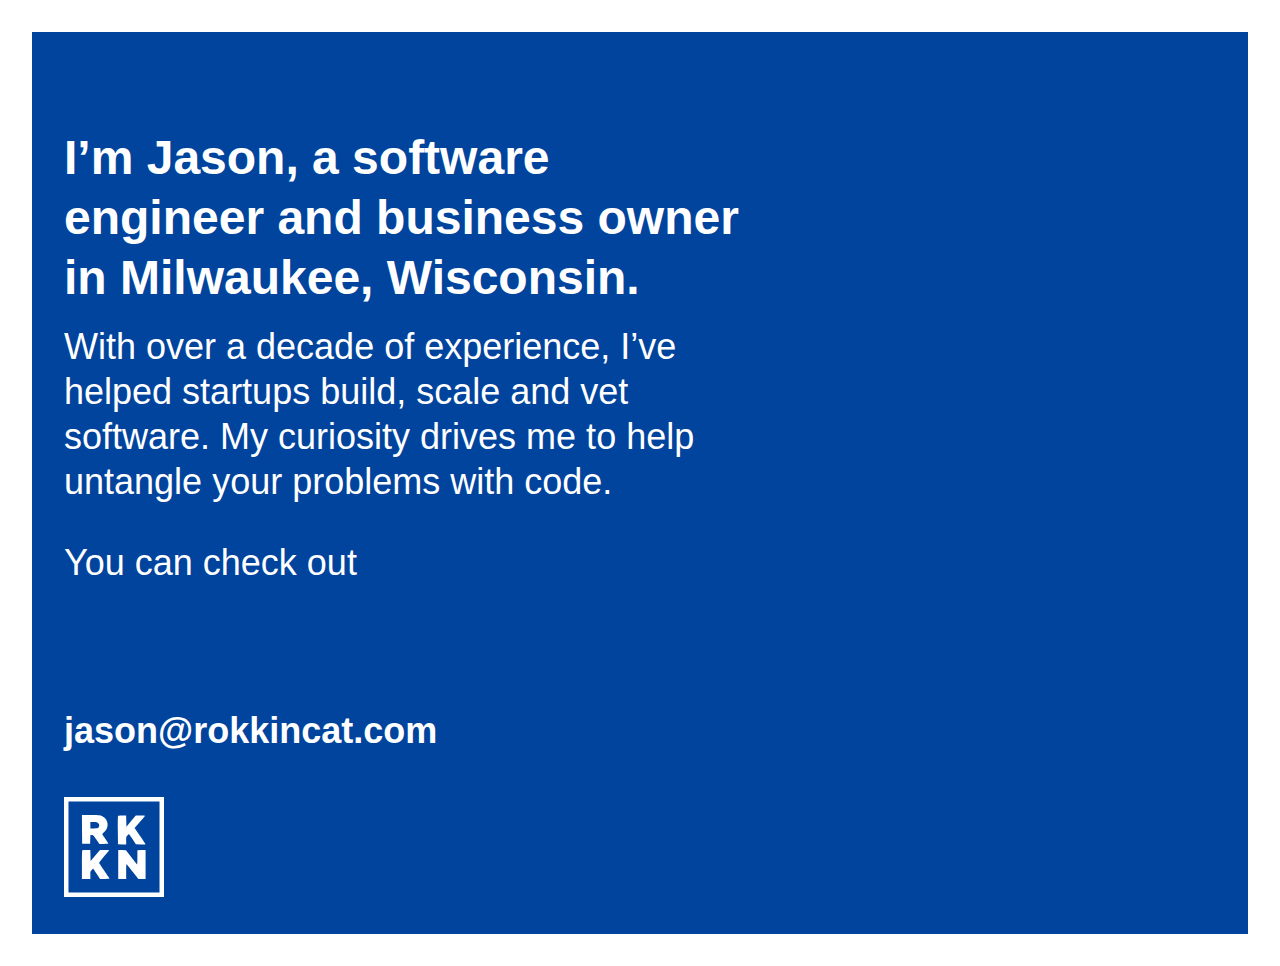
<file: index.html>
<!DOCTYPE html>
<html lang="en">
<head>
    <title>Jason Stiebs</title>
    <meta http-equiv="Content-Type" content="text/html; charset=utf-8" />
    <meta name="description" content="Jason Stiebs Personal Website" />
    <meta name="google-site-verification" content="HQWQG0ZG1ehtqg8ivSqHW1lZJks6yokHUEiXz8a1mnw" />
    <meta name="viewport" content="width=device-width, initial-scale=1">
    <style>
        html { line-height: 1.15; /* 1 */ -ms-text-size-adjust: 100%; /* 2 */ -webkit-text-size-adjust: 100%; /* 2 */ }
        body { margin: 0; }
        article, aside, footer, header, nav, section { display: block; }
        h1 { font-size: 2em; margin: .67em 0; }
        a { background-color: transparent; /* 1 */ -webkit-text-decoration-skip: objects; /* 2 */ }
        svg:not(:root) { overflow: hidden; }
        html, body, div, article, section, main, footer, header, form, fieldset, legend,
        pre, code, a, h1, h2, h3, h4, h5, h6, p, ul, ol, li, dl, dt, dd, textarea, table,
        td, th, tr, input[type="email"], input[type="number"], input[type="password"],
        input[type="tel"], input[type="text"], input[type="url"], .border-box { box-sizing: border-box; }

        .hide-child .child { opacity: 0; -webkit-transition: opacity .15s ease-in; transition: opacity .15s ease-in; }
        .hide-child:hover .child, .hide-child.active .child { opacity: 1; -webkit-transition: opacity .15s ease-in; transition: opacity .15s ease-in; animation-name: rotate; animation-duration: 10s; animation-iteration-count: infinite; animation-timing-function: linear; }
        @keyframes rotate { from { transform: rotate(0deg); } to { transform: rotate(360deg); } }

        .sans-serif { font-family: -apple-system, BlinkMacSystemFont, 'avenir next', avenir, 'helvetica neue', helvetica, ubuntu, roboto, noto, 'segoe ui', arial, sans-serif; }
        .pa4 { padding: 2rem; }
        .pt5 { padding-top: 4rem; }
        .pb5 { padding-bottom: 4rem; }
        .pl4 { padding-left: 2rem; }
        .pr4 { padding-right: 2rem; }
        .pt4 { padding-top: 2rem; }
        .pb4 { padding-bottom: 2rem; }
        .mb0 { margin-bottom: 0; }
        .mb5 { margin-bottom: 4rem; }
        .mt3 { margin-top: 1rem; }

        @media screen and (min-width: 60em) {
            .pa4-l { padding: 2rem; }
            .w-60-l { width: 60%; }
        }

        .h-100 { height: 100%; }
        .mw-100 { max-width: 100%; }

        .white { color: #fff; }
        .bg-dark-blue { background-color: #00449e; }
        .f1 { font-size: 3rem; }
        .f2 { font-size: 2.25rem; }
        .lh-title { line-height: 1.25; }
        .lh-solid { line-height: 1; }
        .b { font-weight: bold; }
        .fw6 { font-weight: 600; }
        .f3 { font-size: 1.5rem; }

        @media screen and (min-width: 30em) {
            .f2-ns { font-size: 2.25rem; }
        }

        .fr { float: right; _display: inline; }

        .no-underline { text-decoration: none; }
        .dim { opacity: 1; transition: opacity .15s ease-in; }
        .dim:hover, .dim:focus { opacity: .5; transition: opacity .15s ease-in; }
        .dim:active { opacity: .8; transition: opacity .15s ease-out; }

        .link { text-decoration: none; transition: color .15s ease-in; }
        .link:link, .link:visited { transition: color .15s ease-in; }
        .link:hover { transition: color .15s ease-in; }
        .link:active { transition: color .15s ease-in; }
        .link:focus { transition: color .15s ease-in; outline: 1px dotted currentColor; }


    </style>
</head>

<body class="pa4-l h-100 sans-serif">
    <section class="white bg-dark-blue w-100 pt5 pb5 pl4 pr4 h-100">
        <h1 class="f1 lh-title mb0 w-60-l w-100-xl">
            I’m Jason, a software engineer and business owner in Milwaukee, Wisconsin.
        </h1>
        <p class="f2 mt3 w-60-l w-80-xl lh-title">
            With over a decade of experience, I’ve helped startups build, scale and vet software. My curiosity drives me to help untangle
            your problems with code.
        </p>
        <p class="f2 mt3 mb5 w-60-l lh-title">
            You can check out
        </p>
    </section>
    <footer class="white bg-dark-blue pl4 pr4 pb4">
        <a href="mailto:jason@rokkincat.com?subject=hello" class="link b f3 f2-ns dim white lh-solid no-underline">jason@rokkincat.com</a>
        <p class="pt4 mb0 hide-child">
            <a href="http://www.rokkincat.com" class="white dim no-underline">
                <svg xmlns="http://www.w3.org/2000/svg" width="100" height="100">
                    <g fill="#fff" fill-rule="nonzero">
                      <path d="M0 50v50h100V0H0v50zm95.522 0v45.5H4.478v-91h91.044V50z"/>
                      <path d="M18.01 32.35l.15 14.4h7.96l.15-4.4.148-4.35h1.443c1.294 0 1.84.55 4.478 4.5l3.035 4.5H39.8c2.49 0 4.48-.2 4.48-.4 0-.25-1.345-2.35-2.986-4.75-1.642-2.35-2.986-4.4-2.986-4.55 0-.2.995-1.25 2.19-2.45 4.875-4.7 3.98-12.4-1.84-15.45-1.892-1.05-2.887-1.15-11.444-1.3l-9.304-.2.1 14.45zm16.27-6.15c1.242 1.15 1.342 3.15.198 4.4-.647.7-1.543.9-4.478.9h-3.632v-6.6l3.433.2c2.49.1 3.732.45 4.48 1.1zM53.98 19.15c-.15.35-.2 6.8-.15 14.35l.15 13.75 4.13.15 4.08.15V43.6c0-3.65.1-4 1.392-5.25L64.975 37l3.483 5.1 3.433 5.15 4.876.15c2.637.05 4.826 0 4.826-.15s-2.488-3.9-5.522-8.25l-5.473-8 5.224-5.9c2.936-3.3 5.275-6.1 5.275-6.3 0-.15-2.09-.3-4.627-.3H71.79l-4.676 5.6-4.676 5.6-.15-5.6-.15-5.6h-3.98c-2.735 0-4.03.2-4.178.65zM18.26 53.35c-.2.15-.35 6.7-.35 14.5V82h8.458v-3.9c0-3.6.1-4 1.393-5.2l1.344-1.3 3.483 5.2L36.07 82h4.875c3.78 0 4.826-.15 4.528-.65-.2-.3-2.538-3.75-5.174-7.6-2.638-3.85-4.977-7.3-5.176-7.65-.248-.4 1.393-2.65 4.876-6.6 2.886-3.25 5.274-6.05 5.274-6.2 0-.15-2.09-.3-4.677-.3H35.92l-4.626 5.5-4.677 5.5-.15-5.5-.15-5.5h-3.88c-2.138 0-4.03.15-4.178.35zM54.23 67.5V82h7.96v-7.55c0-6.15.1-7.45.646-7.05.348.3 3.084 3.7 6.07 7.55L74.377 82h7.214V52.95l-4.08.15-4.13.15v7.1c0 3.95-.098 7.15-.248 7.1-.15 0-2.736-3.2-5.72-7.1l-5.474-7.1-3.88-.15-3.83-.15V67.5z"/>
                    </g>
                  </svg>
            </a>
            <svg xmlns="http://www.w3.org/2000/svg" width="70" height="100" viewBox="0 0 143 201" class="fr child">
                <g fill="#fff" stroke="#fff">
                    <path d="M64 1.6c-5.7 1-11.5 3-17.7 6-7.8 3.8-10.3 5.6-16.8 12.5-4.2 4.4-9.6 10.7-12.1 13.9C11 42.3 3.2 58 2.5 64.2c-.4 2.7-1 5.9-1.4 6.9C-.4 75.3 3 93.7 6.6 101c1.1 2.3 1.1 2.9-.1 3.9-2.3 1.9-2 14.1.5 19 1.1 2.2 2 5.4 2 7.1 0 3.6 2.5 7 4.5 6.3 1.6-.6 1.9.9 4.1 16.1.9 6.6 2.3 13.2 3 14.7.867 1.6 3.433 6 7.7 13.2l3.7 3.6c5.7 5.5 13.8 9.5 14.3 9.5.3 0 2.818 1.765 5.618 3.865 4.6 3.7 34.693.8 35.393 0 .6-.8 11.89-6.665 12.79-7.765 1.467-1.733 5.7-7.233 12.7-16.5l2-2.8c2.6-3.7 4.6-9.8 6.7-20.3 2-10.5 2.5-12.3 3.2-11.6 1.2 1.1 3.3-1.7 4.4-5.8.6-2.2 1.6-4.8 2.3-5.6 1.4-1.8 4.3-10.9 5.1-16.3.5-3.1.2-4.1-2.2-6.5-3.2-3.1-3.1-3.5.8-11.9 1.6-3.4 2.9-6.8 2.9-7.6 0-.7.5-1.8 1.1-2.4.5-.5 1.6-5.5 2.4-11.1 1.4-9.6 1.3-10.4-.6-16.4-2.4-7.2-3.6-9.7-5.6-11.8-.8-.8-3.2-4.3-5.5-7.8-3.6-5.7-15.6-17-26.8-25.3-5.4-4-15.9-8.6-22.4-9.8-7-1.3-5.8-1.3-16.6.6zM82.3 3c2 .5 3.7 1.5 3.7 2.1 0 .5.7.7 1.6.4.8-.3 1.2-.2.9.4-.6.9 4.4 4 6.5 4 3.7 0 19.6 13.6 21.3 18.2.4 1 1.1 1.8 1.6 1.8s2.2 1.7 3.8 3.9c1.5 2.1 3.2 3.8 3.7 3.9 1.1 0 3.2 3.5 4.6 7.4.6 1.7 1.7 2.8 2.8 2.8 2.9 0 7.8 14.6 6.6 19.5-.3 1.4-1 2.3-1.4 2-.4-.2-1 3.2-1.4 7.7-.4 4.5-1.2 8.8-1.9 9.6-2 2.5-2.8-3.5-1.7-13.2.6-4.9.8-9.6.5-10.6-.3-.9-.7-4-.9-6.8-.3-3.8-1-5.7-2.8-7.4-1.4-1.3-3.4-4.1-4.6-6.3-3.4-6.7-5.5-8.4-2.4-2 3.6 7.3 6.6 16.9 5 15.9-.8-.5-.9.5-.4 3.6.6 3.6.4 4.1-.9 3.7-1.1-.5-1.5.1-1.6 2.6-.1 3-.1 3.1-.9.7-.6-1.9-.8-1.2-.9 3.1-.1 4.2.3 5.8 1.4 6.3.8.3 1.5 1.5 1.5 2.6s.4 2 .9 2c.4 0 .5 2.1.1 4.7-.4 2.7-.9 10-.9 16.3-.2 11.9-.6 15.2-4 35.5-4.2 24.4-5.3 27.6-11.5 35.7-6.8 8.8-15.6 16.5-23.4 20.4-5.3 2.7-6.4 2.9-17.8 2.9h-12l-8.2-5c-12.1-7.3-18.5-12.6-23.6-19.8-4.5-6.2-4.7-6.9-6.6-19.6-1.1-7.3-2.2-15.8-2.5-18.9-.2-3.1-.8-8.6-1.4-12.2-1.3-8.7-1.4-28-.1-26 .5.8 1 1.3 1.1 1 .5-3 .9-4.4 1.9-7.6.8-2.2 1-5.8.6-8.9-.6-5.7.1-11.5 1.5-11.5.5 0 .9.6.9 1.2 0 .7.7 2.2 1.5 3.2 1.2 1.6 1.7 1.7 3 .6 1-.8 1.5-.9 1.5-.1 0 .6.4 1.1.9 1.1s.7-1 .4-2.3c-.4-1.7-.2-1.9.5-.8 1.4 2 4.5 2.4 3.8.5-1.5-3.6-1.6-4.7-.2-2.3 1.6 2.8 4.2 4.3 5.6 3.4.5-.3 1.1-.1 1.5.5.4.7 1.2.7 2.5 0 1.6-.8 1.9-.6 2.3 1.8.3 2.1.5 1.9.7-1.3.1-2.2.3-4.7.4-5.5.2-.8.3-2.4.5-3.5l.2-2 1.5 2c1.5 1.9 1.5 1.8 1-2-.5-3.7-.5-3.8.4-1 .6 1.6.8 4 .5 5.2-.3 1.2-.1 2.5.5 2.8.6.3.7-.1.4-.9-.3-.9-.3-1.6 0-1.6.4 0 1.1 1 1.6 2.2.8 2 .9 1.9 1-1.2 0-1.9.3-4.5.6-5.8.6-2.2.8-2.2 2.8 1.3 2.8 4.9 6.9 7.4 9.5 5.8 1.4-.9 2.4-.8 4.6.3 2 1 2.6 1.1 2.2.1-.3-.9 1.3-1.2 6.5-1 3.8.1 7.5.5 8.1 1 1.6 1.2 7.7 1.7 7.7.6 0-.4-.7-1.7-1.5-2.7-.8-1.1-1.5-2.5-1.5-3 0-.6.9.4 2.1 2.3 1.9 3.2 2.1 3.3 4 1.6 1-1 1.9-1.3 1.9-.7 0 .6.9 1.4 2 1.7 1.1.3 2 1.3 2 2.2 0 1.4.2 1.4 1.9-.1 1.1-1 2.2-2.8 2.4-4 .3-1.6.5-1.4.6.9.2 2.6.3 2.7 1.1 1 .6-1.4.9-1.5 1-.5.1 1 .4.9 1-.5.7-1.7.9-1.5.9 1.1.1 2.8.4 3 3.4 2.9l3.2-.1.1-6.5.1-6.4-.7 6c-.4 3.7-.7 4.7-.8 2.7-.1-1.9-.6-3.1-1.2-2.7-.6.4-1-.5-1-1.9 0-1.6-.6-2.6-1.5-2.6-1.1 0-1.5-1.2-1.5-4.8 0-3.4-.3-4.3-1-3.2-.5.8-1 2.7-1 4.2 0 3.1-1.6 3.8-2.3 1-.3-1.1-.5-.7-.6 1-.1 2.1-.5 2.5-2.1 2.1-1.3-.3-2 0-2.1.8 0 .8-.5.3-1.1-1.1l-1-2.5-.9 2.3c-.4 1.2-.6 3-.4 4 .3.9-.1.3-1-1.5-1-2.2-2-3.1-3-2.7-.8.4-1.5 1.1-1.5 1.8 0 .6-.9 1.3-2 1.4-4.3.4-4.8.6-4.3 1.9.7 1.7-1.7 1.6-4.1-.2-2.3-1.8-4-2-3-.4.3.6-.5.3-2-.6-1.4-1-2.6-1.3-2.6-.8s-1.6.7-3.6.5c-2.3-.3-4-1.2-5.1-2.9-1-1.5-2.4-2.3-3.7-2.1-2.1.3-2.3 1.3-1 5.8.7 2.3.6 2.4-1 1.1-1.6-1.4-3.1-3.8-8.3-13.5-1.2-2.2-2.2-5.4-2.2-6.9-.1-1.8-.5-2.6-1.2-2.1-.8.5-1 3.2-.6 8.8l.6 8.1-1.6-4.5c-.9-2.7-1.3-6.3-1.1-9.2.3-2.7.1-5.1-.3-5.4-.5-.3-.9.4-.9 1.5 0 2.9-3.7 9.5-4.3 7.9-.3-.7-.6 2.6-.6 7.4-.1 9-1.4 12.3-2.5 6.3-.4-1.9-1.4-4.9-2.2-6.7l-1.5-3.3.4 3.7c.3 4.3-.8 4.1-1.8-.2-.5-2.1-1.3-3-2.6-3-1.1 0-1.9.6-1.8 1.2.1.7 0 2.4-.1 3.8-.2 2.2-.3 2.2-.8.5-.5-2-.5-2-1.2 0-.4 1.2-.7.2-.7-2.8 0-2.6-.5-5.3-1.1-5.9-.9-.9-1.2-.9-1.2.1 0 .7-.4.9-1 .6-.6-.3-1.1.2-1.1 1.2-.1 1-.5.4-.9-1.2-.7-2.8-.8-2.9-1-.5-.2 1.7-.5 1.2-1.1-1.9-.6-3.3-.5-5.7.7-9 1.9-5.7 6.1-13.1 7.5-13.1 1.1 0 .4 1.5-1.9 4.2-.8.9-1.2 2.3-.9 3 .3.9.7.7 1.2-.7.5-1.1 1.7-3.3 2.9-4.9 1.1-1.6 1.5-2.6.8-2.2-1.7 1-1.5 0 .5-3.2C35.3 17 44.8 8.9 48.5 8.9c.8 0 2.3-.4 3.3-.9C62 2.5 73.6.5 82.3 3zM17.5 39.6c-.4 6.5-2.9 14.5-4.9 15.9-1.1.8-1.5 1.4-.8 1.4.8 0 .9.7.2 2.6-1.3 3.4-1.3 3.9.5 2.4 1.2-1 1.5-.9 1.5.8 0 1.1-.7 2.5-1.5 3.2-.8.7-1.5 2.1-1.5 3.1 0 1.1-.6 1.8-1.2 1.6-.7-.1-1.2.6-1 1.5.5 2.8-.7 2.1-2.2-1.5-.8-1.7-1.5-2.5-1.5-1.5-.1.9-.4 2.4-.8 3.4-.4 1.2-.3 1.5.5 1 .7-.4 1.2-.1 1.2 1 0 1.4-.3 1.4-1.6.4-2.7-2.4-.2-15.4 4-20.5 1.7-2 1.7-1.9.6.3-1.7 3.5-.5 3.8 1.6.3 1-1.6 2.1-2.8 2.5-2.5.4.2.5-.5.2-1.6s-1-2-1.5-2c-1.3 0 0-3.8 3-8.2 1.3-2.1 2.6-3.8 2.7-3.8.1 0 .1 1.2 0 2.7zm-3.8 39.5c-.2 1.3-.4.5-.4-1.7-.1-2.2.1-3.2.4-2.3.2 1 .2 2.8 0 4zm-7.8-1c-.1.7.5 2.9 1.4 4.8 1.6 3.4 1.6 3.5 1.7.7 0-1.5.4-2.7.9-2.7 1 0 .2 4.8-1 5.6-.5.3-.4 1.4.1 2.5 1.1 2 .6 3.9-1.1 3.9-.5 0-.9-.7-.9-1.5s-.4-1.5-.9-1.5c-2.5 0-3.5-8.5-1.4-12.3.7-1.1 1.4-.8 1.2.5zM133 105.2c0 .2-1.4 2.8-3.1 5.8-2.8 5-3 5.2-2.4 1.9.8-3.9 3.1-8 4.5-8 .6 0 1 .2 1 .3zm-123 2.2c.6.8 1.4 4.3 1.6 7.7.3 5.9.3 6-.6 2-.5-2.4-1.6-5.7-2.5-7.4-.8-1.7-1.5-3.3-1.5-3.5 0-.9 1.9-.1 3 1.2zm122.6 13.2c-.9 1.9-1.6 4-1.6 4.8 0 .7-.5 1.7-1.1 2.1-.8.4-.9-.1-.4-1.6s.4-2-.4-1.6c-1.4.9-1.4.4 0-3.1.6-1.5 1.2-3.9 1.4-5.3.4-5.2.7-5.4 2.2-2 1.3 3.1 1.3 3.8-.1 6.7zm-5.9.5c-.3.8-.6.5-.6-.6-.1-1.1.2-1.7.5-1.3.3.3.4 1.2.1 1.9zm-116 2.6c1.8 4.4.1 4-2-.4-1.2-2.4-1.4-3.5-.5-3.2.7.3 1.8 1.9 2.5 3.6zm2.9 7.7c.7 3.9-.2 5.8-1.6 3.5-1.3-2-1.3-7 0-7 .5 0 1.2 1.6 1.6 3.5zm114 1.9c-.6 2.2-1.8 4.2-2.5 4.4-1 .3-1.2 0-.8-1.2.4-1 .7-3 .7-4.5 0-1.9.5-2.7 1.9-2.7 1.7 0 1.7.4.7 4z"/>
                    <path d="M121.3 67.4c0 3.3.2 4.5.4 2.7.2-1.8.2-4.5 0-6s-.4 0-.4 3.3zM101 90.2c-4.4 1-4.4 1.1-1.5 1.7 2.5.5 2.7.7 1 1.2-1.1.4-3.8.9-6 1.2l-4 .6 2.8-1.6c3.1-1.7 3.2-2.9.1-1.7-4.7 1.9-18.3 11.8-18.8 13.6-.7 2.7.4 4.4 1.6 2.3 1.3-2.2 4.5-2 5.8.5.9 1.5 1.5 1.8 2.4 1 .7-.6 1.6-.8 1.9-.4.4.3.7-.1.7-.9 0-2.8 2.8-2.9 3.4-.2.7 2.5.8 2.5 8.4 2 4.2-.2 9.1-.5 10.9-.5 1.7 0 3.4-.4 3.7-.9.7-1.2-2.2-5.2-3.9-5.2-.8 0-2.9-.6-4.7-1.4-1.8-.8-5.1-1.8-7.3-2.2l-4-.7 3-.7c8.5-2.1 22.5-.1 22.5 3.1 0 .5.5.9 1 .9.6 0 1-.8 1-1.8 0-2.3-2.9-6.4-4.1-5.7-.5.4-.9 0-.9-.8 0-.9-1.3-1.7-3-1.9-1.6-.3-3-.1-3 .4 0 1.1-5.7 1-6.4-.1-.7-1.1 6.7-2.3 9-1.4 1.2.4 1.5.3 1-.5-.9-1.4-6.4-1.4-12.6.1zm-15.8 11.7c-4.8 3.4-5.4 3.6-4.5 1.4.3-.9 2-2.2 3.7-3 5-2.1 5.2-1.6.8 1.6zm13.6.5c-.3.3-3.1.7-6.4 1-4.1.4-5.5.2-4.4-.5 1.5-1 11.8-1.5 10.8-.5zm5.2 1.5c1.8 1.2.2 1.2-2.5 0-1.3-.6-1.5-.9-.5-.9.8 0 2.2.4 3 .9zm1 2.9c0 1-3 2.4-3.7 1.7-.3-.3-.2-.9.2-1.5.8-1.3 3.5-1.5 3.5-.2zM29 91.5c-5.5 1-7.9 2.6-9.1 6.1-1.2 3.8-.6 5.5 1 2.6.8-1.6 1.9-1.9 6.8-1.7 3.2.2 7.8.7 10.3 1.3 4 .9 3.7 1-3.7.6-7.1-.3-8.1-.1-7.6 1.3.5 1.1.2 1.4-1 .9-.9-.3-1.9-.1-2.3.5-.5.7-.2.8.7.4.8-.4.6-.1-.3.6-.9.8-1.3 1.9-.9 2.6 1 1.6 11.2 4.2 16.7 4.2 3.8 0 4.6-.4 5.6-2.5 1.4-3 4.2-3.5 3.3-.5-.5 1.6-.3 1.9 1.1 1.3 1.2-.4 1.5-.3 1 .5-1.3 2.1.7 1.3 3.5-1.4 1.4-1.4 3.6-2.6 4.8-2.7 5-.3 0-4.3-12-9.5-10-4.4-13.7-5.3-17.9-4.6zm7.7 2.6c4.8 1.7 4.1 2.7-1.2 1.5-2.4-.6-4.2-1.4-3.9-1.9.7-1.1 1.1-1 5.1.4zm12 7.4c-.3.3-1.2.4-1.9.1-.8-.3-.5-.6.6-.6 1.1-.1 1.7.2 1.3.5zm5.7 1.5c-.4.7-4.4 0-4.4-.7 0-.2 1.1-.3 2.4-.2 1.4.1 2.3.5 2 .9zm-12.9.6c-1.6.3-4.7.8-6.9 1.3-2.1.5-3.4.5-3 0 1.3-1.2 4.3-1.8 8.9-1.7 3.2 0 3.4.1 1 .4zm-4.5 4.3c-1.9 1.2-4 1.3-4 .1 0-.9 4-2 5-1.3.2.2-.2.7-1 1.2z"/>
                    <path d="M102.5 111c-2.7 1-6.1 1.7-7.5 1.4-2.5-.4-2.5-.4-.3.7 2.6 1.3 10.5-.5 12.4-2.8.6-.8 1-1.3.8-1.3-.2.1-2.6 1-5.4 2zm-62 2.9c-2.2.4-4.6.5-5.4.2-.9-.3-1.2-.1-.7.6 1 1.6 5.4 1.4 9.1-.3 3.4-1.5 2.8-1.6-3-.5zm14.8 13.2c-2.3 3-2.4 4.1-.2 2.1 1.2-1.2 2-2.5 1.7-2.8-.3-.3-1 0-1.5.7zm26.3 5c1.3 4 1 5.3-1.3 5.6-1.3.2-2.3-.1-2.3-.7s-1.8 0-4 1.4c-5.7 3.6-11.4 3.1-16-1.5-2-2-2-2-2 0 0 1.7-.3 1.8-1.8.9-1.3-.8-1.7-2-1.5-3.8l.4-2.6-1.7 2.9c-1.2 2.2-1.4 3.4-.5 5.2.9 2.2 8.1 6.7 9.8 6.2.5-.1 2.7.7 5 1.9l4.3 2.1 2-2.8c1.2-1.7 2.9-2.8 4.4-2.8 2.7 0 7.8-3.5 8.7-6 .3-.9-.3-3.1-1.4-4.9-2.2-3.8-3.1-4.3-2.1-1.1zM95 144.7c0 .6.5 1.4 1 1.7 2.1 1.3.9 3.4-3.7 6.4-2.5 1.7-4 3.1-3.2 3.1.8 0 3-1.3 4.9-3 3.8-3.2 5.6-3.7 6.2-1.8.3.7.7.8 1.1.2.7-1.2.1-2.1-3.6-5.3-1.5-1.4-2.7-1.9-2.7-1.3zm-57.4 2.7c-1 .8-2.3 1.6-2.8 1.7-.6.2-.3 1.9.6 3.8 1.4 3.1 1.5 3.2.9.6-.5-2.6-.4-2.8 1.8-2.1 1.3.4 4.5 1.9 7.2 3.2 4.1 2.2 5.5 2.4 10.2 1.8 3.3-.4 7.7-.2 10.8.5 4.6 1.1 5.8 1 8.6-.4 2.3-1.2 4.5-1.5 7.9-1.1 3.8.5 4.3.4 2.9-.5-1.2-.7-4.1-1-8-.6-8.6.8-9.8.8-13.5 0-1.8-.3-5.3-.1-7.8.6-4.4 1.3-4.9 1.2-11.4-2-6-2.9-6.8-3.6-5.9-5.2 1.2-2.1 1-2.2-1.5-.3zm-8.4 4.4c1.1 2.8 2.3 4.9 2.5 4.7.8-.8-1.7-7.4-3.2-8.6-1-.9-.8.3.7 3.9zm76.8-1.3c-1.1 2.8-1.3 6.1-.4 5.1.7-.7 2.3-7.7 1.8-7.7-.3 0-.9 1.2-1.4 2.6zm-35.7 10.3c-5.6.3-10.5.9-10.9 1.3-.4.5 4.2.8 10.2.8 8-.1 11.4-.5 12.8-1.5 2-1.5 2-1.5 0-1.3-1 .1-6.5.4-12.1.7zM68.5 192c-1.6.6-1.4.8 1.3.8 3.3.1 4.1-.4 2-1.2-.7-.2-2.2-.1-3.3.4z"/>
                </g>
            </svg>
        </p>
    </footer>
    <script>
        document.addEventListener("DOMContentLoaded", function(){
            var footer = document.getElementsByTagName("footer")[0];
            footer.addEventListener("touchstart", function() {
                footer.classList.add("active");
            });
            footer.addEventListener("touchend", function() {
                footer.classList.remove("active");
            });
        });
    </script>
</body>
</html>
</file>
